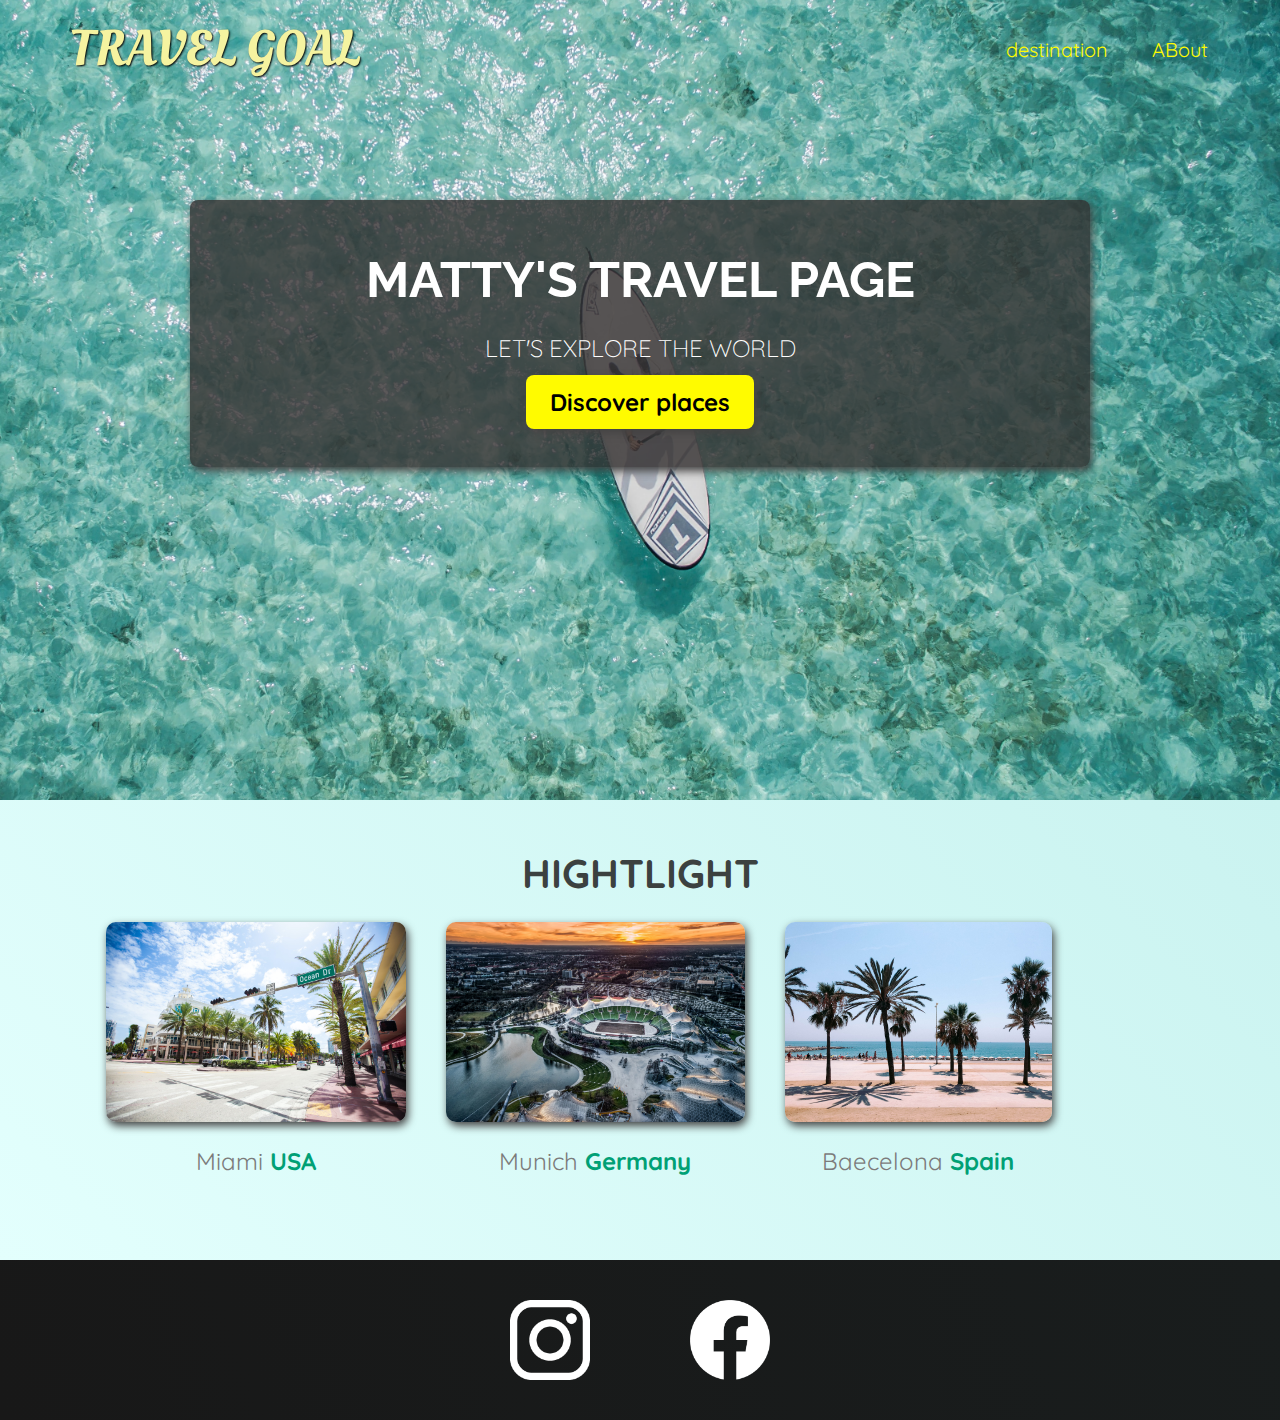
<file: index.html>
<!DOCTYPE html>
<html lang="en">
<head>
    <meta charset="UTF-8">
    <meta http-equiv="X-UA-Compatible" content="IE=edge">
    <meta name="viewport" content="width=device-width, initial-scale=1.0">
    <link rel="stylesheet" href="/style.css">
    <link
      href="https://fonts.googleapis.com/css2?family=Raleway:wght@700&family=Oleo+Script:wght@700&family=Quicksand:wght@300;500;700&display=swap"
      rel="stylesheet"
    />
    <link rel="stylesheet" href="/shared.css">
    <link rel="stylesheet" href="/style.css">
    <title>Document</title>
</head>
<body>
    <header>

        <div id="page-logo" >
            <a href="/index.html">Travel Goal</a>
        </div>
        
        <nav>
            <ul>
                <li><a href="/placees.html">destination</a></li>
                <li><a href="/destination.html">ABout</a></li>
            </ul>
        </nav>
    </header>
    <main>
        <section id="hero">
            <div id="hero-content">
                <h1>Matty's Travel Page</h1>
                <p>Let's explore the world</p>
                <a href="/placees.html">Discover places</a>
            </div>
            
        </section>
        <section id="hightlight" >
            <h2>hightlight</h2>
            <ul id="destination" >
                <li class="destination">
                    <img src="/images/miami.jpg" alt="">
                    <p>Miami  <strong>USA</strong>  </p>
                </li>
                <li class="destination">
                    <img src="/images/munich.jpg" alt="">
                    <p>Munich <strong>Germany</strong></p>
                </li>
                <li class="destination">
                    <img src="/images/barcelona.jpg" alt="">
                    <p>Baecelona <strong>Spain</strong></p>
                </li>
            </ul>
        </section>  
    </main>
    
    <footer>
        <ul>
            <li>
                <a href="https://www.instagram.com"><img src="/icons/insta.png" alt=""></a>
            </li>
            <li>
                <a href="https://www.facebook.com"><img src="/icons/facebook.png" alt=""></a>
            </li>
        </ul>
    </footer>
</body>
</html>
</file>
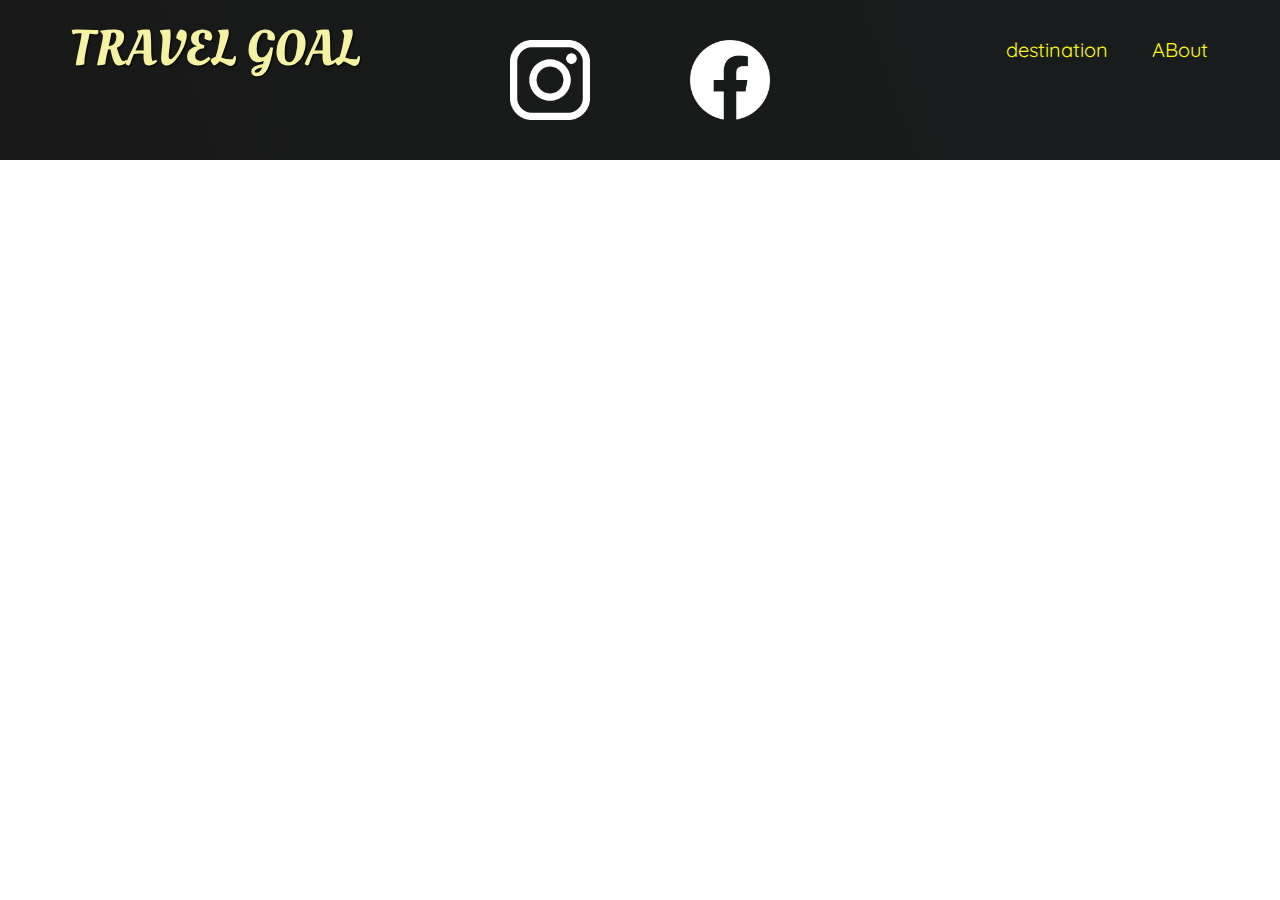
<file: destination.html>
<!DOCTYPE html>
<html lang="en">
<head>
    <meta charset="UTF-8">
    <meta http-equiv="X-UA-Compatible" content="IE=edge">
    <meta name="viewport" content="width=device-width, initial-scale=1.0">
    <link rel="stylesheet" href="/style.css">
    <link
      href="https://fonts.googleapis.com/css2?family=Raleway:wght@700&family=Oleo+Script:wght@700&family=Quicksand:wght@300;500;700&display=swap"
      rel="stylesheet"
    />
    <link rel="stylesheet" href="/shared.css">
    <link rel="stylesheet" href="/style.css">
    <title>Document</title>
</head>
<body>
    <header>

        <div id="page-logo" >
            <a href="/index.html">Travel Goal</a>
        </div>
        
        <nav>
            <ul>
                <li><a href="/placees.html">destination</a></li>
                <li><a href="/destination.html">ABout</a></li>
            </ul>
        </nav>
    </header>
    <main>
        
    </main>
    
    <footer>
        <ul>
            <li>
                <a href="https://www.instagram.com"><img src="/icons/insta.png" alt=""></a>
            </li>
            <li>
                <a href="https://www.facebook.com"><img src="/icons/facebook.png" alt=""></a>
            </li>
        </ul>
    </footer>
</body>
</html>
</file>
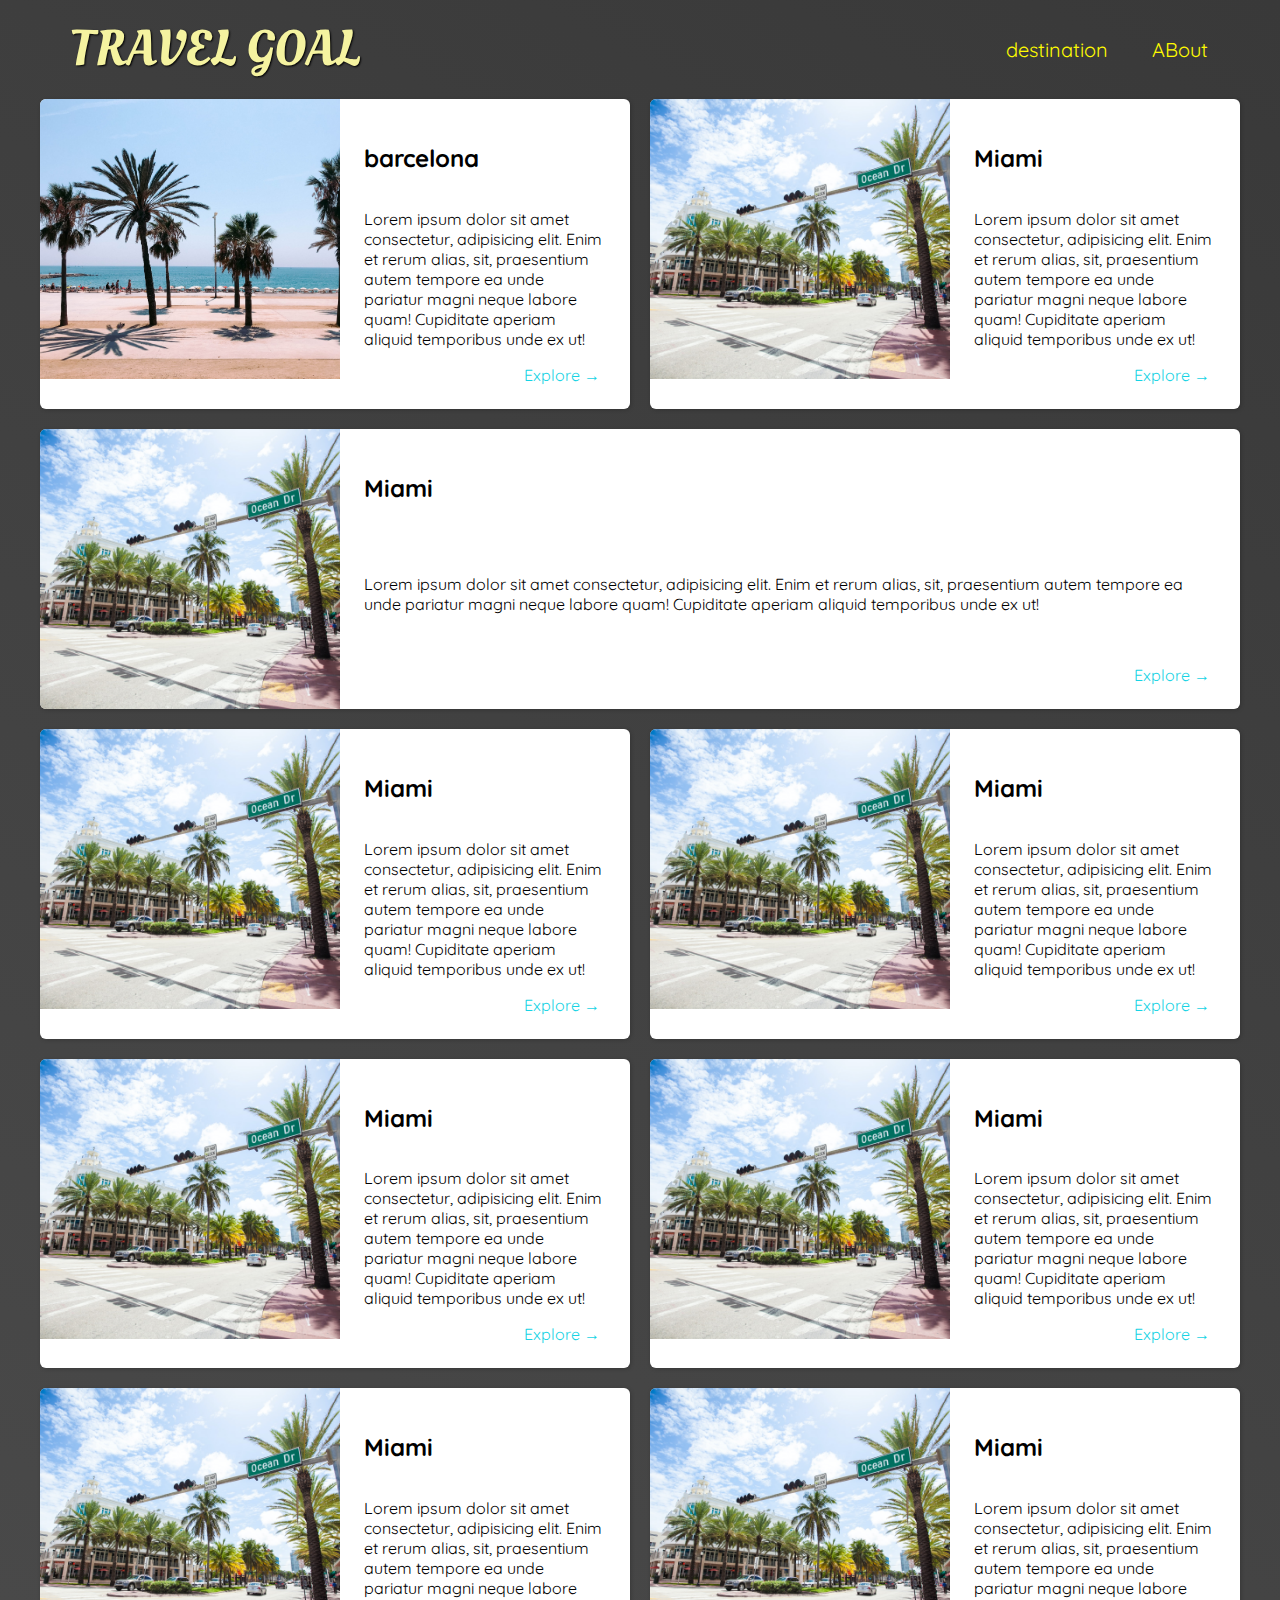
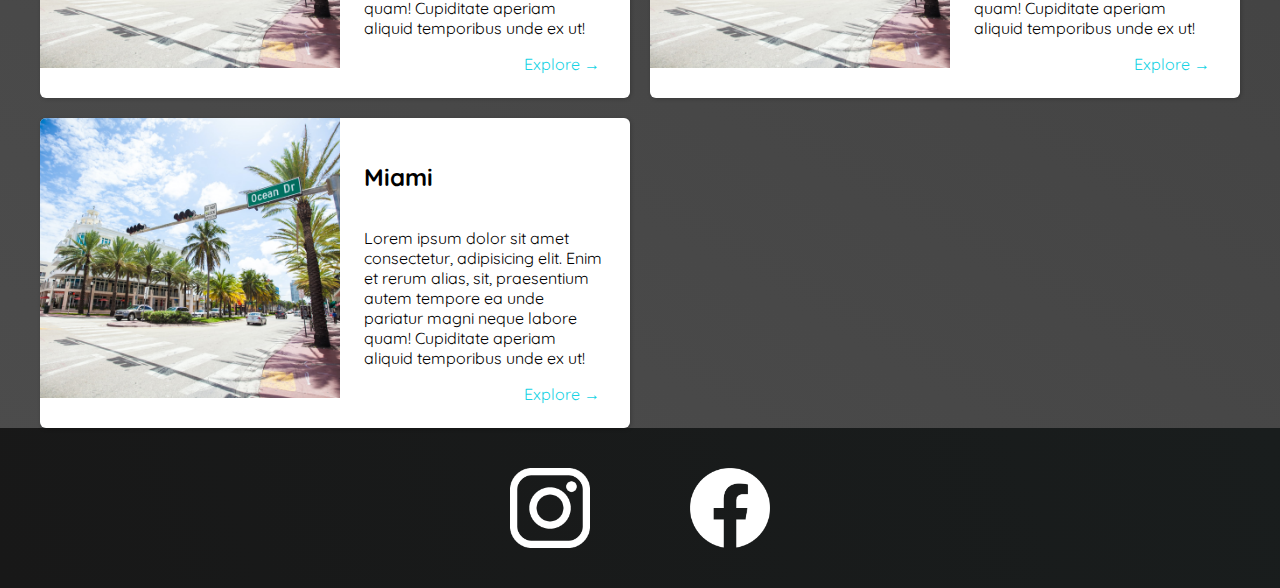
<file: placees.html>
<!DOCTYPE html>
<html lang="en">
<head>
    <meta charset="UTF-8">
    <meta http-equiv="X-UA-Compatible" content="IE=edge">
    <meta name="viewport" content="width=device-width, initial-scale=1.0">
    <link rel="stylesheet" href="/style.css">
    <link
      href="https://fonts.googleapis.com/css2?family=Raleway:wght@700&family=Oleo+Script:wght@700&family=Quicksand:wght@300;500;700&display=swap"
      rel="stylesheet"
    />
    <link rel="stylesheet" href="/shared.css">
    <link rel="stylesheet" href="/places.css">
    <title>Document</title>
</head>
<body>
    <header>

        <div id="page-logo" >
            <a href="/index.html">Travel Goal</a>
        </div>
        
        <nav>
            <ul>
                <li><a href="/placees.html">destination</a></li>
                <li><a href="/destination.html">ABout</a></li>
            </ul>
        </nav>
    </header>
    <main>
        <ul>
            <li>
                <img src="/images/barcelona.jpg" alt="">
                <div class="item-content">
                    <h2>barcelona</h2>
                    <p>Lorem ipsum dolor sit amet consectetur, adipisicing elit. Enim et 
                        rerum alias, sit, praesentium autem tempore ea unde pariatur magni neque 
                        labore quam! Cupiditate aperiam aliquid temporibus unde ex ut!
                    </p>
                        <div class="action">
                            <a href="https://wikipedia.org">Explore &#x2192</a>
                        </div>
                </div>   
            </li>
            <li>
                <img src="/images/cities/miami.jpg" alt="">
                <div class="item-content">
                    <h2>Miami</h2>
                    <p>Lorem ipsum dolor sit amet consectetur, adipisicing elit. Enim et 
                        rerum alias, sit, praesentium autem tempore ea unde pariatur magni neque 
                        labore quam! Cupiditate aperiam aliquid temporibus unde ex ut!
                    </p>
                        <div class="action">
                            <a href="https://wikipedia.org">Explore &#x2192</a>
                        </div>
                </div>   
            </li>
            <li>
                <img src="/images/cities/miami.jpg" alt="">
                <div class="item-content">
                    <h2>Miami</h2>
                    <p>Lorem ipsum dolor sit amet consectetur, adipisicing elit. Enim et 
                        rerum alias, sit, praesentium autem tempore ea unde pariatur magni neque 
                        labore quam! Cupiditate aperiam aliquid temporibus unde ex ut!
                    </p>
                        <div class="action">
                            <a href="https://wikipedia.org">Explore &#x2192</a>
                        </div>
                </div>   
            </li>
            <li>
                <img src="/images/cities/miami.jpg" alt="">
                <div class="item-content">
                    <h2>Miami</h2>
                    <p>Lorem ipsum dolor sit amet consectetur, adipisicing elit. Enim et 
                        rerum alias, sit, praesentium autem tempore ea unde pariatur magni neque 
                        labore quam! Cupiditate aperiam aliquid temporibus unde ex ut!
                    </p>
                        <div class="action">
                            <a href="https://wikipedia.org">Explore &#x2192</a>
                        </div>
                </div>   
            </li>
            <li>
                <img src="/images/cities/miami.jpg" alt="">
                <div class="item-content">
                    <h2>Miami</h2>
                    <p>Lorem ipsum dolor sit amet consectetur, adipisicing elit. Enim et 
                        rerum alias, sit, praesentium autem tempore ea unde pariatur magni neque 
                        labore quam! Cupiditate aperiam aliquid temporibus unde ex ut!
                    </p>
                        <div class="action">
                            <a href="https://wikipedia.org">Explore &#x2192</a>
                        </div>
                </div>   
            </li>
            <li>
                <img src="/images/cities/miami.jpg" alt="">
                <div class="item-content">
                    <h2>Miami</h2>
                    <p>Lorem ipsum dolor sit amet consectetur, adipisicing elit. Enim et 
                        rerum alias, sit, praesentium autem tempore ea unde pariatur magni neque 
                        labore quam! Cupiditate aperiam aliquid temporibus unde ex ut!
                    </p>
                        <div class="action">
                            <a href="https://wikipedia.org">Explore &#x2192</a>
                        </div>
                </div>   
            </li>
            <li>
                <img src="/images/cities/miami.jpg" alt="">
                <div class="item-content">
                    <h2>Miami</h2>
                    <p>Lorem ipsum dolor sit amet consectetur, adipisicing elit. Enim et 
                        rerum alias, sit, praesentium autem tempore ea unde pariatur magni neque 
                        labore quam! Cupiditate aperiam aliquid temporibus unde ex ut!
                    </p>
                        <div class="action">
                            <a href="https://wikipedia.org">Explore &#x2192</a>
                        </div>
                </div>   
            </li>
            <li>
                <img src="/images/cities/miami.jpg" alt="">
                <div class="item-content">
                    <h2>Miami</h2>
                    <p>Lorem ipsum dolor sit amet consectetur, adipisicing elit. Enim et 
                        rerum alias, sit, praesentium autem tempore ea unde pariatur magni neque 
                        labore quam! Cupiditate aperiam aliquid temporibus unde ex ut!
                    </p>
                        <div class="action">
                            <a href="https://wikipedia.org">Explore &#x2192</a>
                        </div>
                </div>   
            </li>
            <li>
                <img src="/images/cities/miami.jpg" alt="">
                <div class="item-content">
                    <h2>Miami</h2>
                    <p>Lorem ipsum dolor sit amet consectetur, adipisicing elit. Enim et 
                        rerum alias, sit, praesentium autem tempore ea unde pariatur magni neque 
                        labore quam! Cupiditate aperiam aliquid temporibus unde ex ut!
                    </p>
                        <div class="action">
                            <a href="https://wikipedia.org">Explore &#x2192</a>
                        </div>
                </div>   
            </li>
            <li>
                <img src="/images/cities/miami.jpg" alt="">
                <div class="item-content">
                    <h2>Miami</h2>
                    <p>Lorem ipsum dolor sit amet consectetur, adipisicing elit. Enim et 
                        rerum alias, sit, praesentium autem tempore ea unde pariatur magni neque 
                        labore quam! Cupiditate aperiam aliquid temporibus unde ex ut!
                    </p>
                        <div class="action">
                            <a href="https://wikipedia.org">Explore &#x2192</a>
                        </div>
                </div>   
            </li>
        </ul>
    </main>
    
    <footer>
        <ul>
            <li>
                <a href="https://www.instagram.com"><img src="/icons/insta.png" alt=""></a>
            </li>
            <li>
                <a href="https://www.facebook.com"><img src="/icons/facebook.png" alt=""></a>
            </li>
        </ul>
    </footer>
</body>
</html>
</file>
<file: style.css>
#hero {
    height: 800px;
    background-image: url("/images/ocean.jpg");
    background-position: center;
    background-size: cover;
}

#hero-content {
    width: 900px;
    background-color: rgba(51, 47, 47, 0.8);
    box-shadow: 2px 4px 8px rgb(68, 67, 67);
    border-radius: 8px;
    text-align: center;
    padding: 50px 0;
    margin: 0 auto;
    position: relative;
    top: 200px;
}

#hero-content h1 {
    color: white;
    text-transform: uppercase;
    font-size: 50px;
    font-family: "Raleway";
    margin: 0;
}

#hero-content p {
    color: white;
    text-transform: uppercase;
    font-size: 24px;
    font-weight: 300;
}

#hero-content a {
    text-decoration: none;
    background-color: rgb(255, 251, 0);
    padding: 12px 24px;
    color: black;
    font-size: 24px;
    font-weight: 700;
    border-radius: 8px;
    box-shadow: 2px 4px 8px rgb(68, 67, 67);
}

#hero-content a:hover {
    background-color: rgb(255, 180, 0);
}

#hightlight {
    padding: 24px;
    background: linear-gradient(45deg,rgb(227,255,253), rgb(202,243,240));
}

#hightlight h2 {
    text-transform: uppercase;
    text-align: center;
    font-size: 40px;
    color: rgb(59, 65, 64);
    margin: 24px 0;
}

#destination {
    display : flex;
    width: 90%;
    margin: auto;
    margin-bottom: 40px;
}

.destination {
    margin: 0 20px ;
}

.destination p {
    text-align: center;
    font-size: 24px;
    color: rgb(124, 123, 123);
    margin: 20px 0;
}

.destination img {
    height: 200px;
    width: 100%;
    box-shadow: 2px 4px 8px rgb(68, 67, 67);
    border-radius: 10px;
    object-fit: cover;
}

.destination strong {
    color: rgb(0, 160, 117);
}
</file>
<file: shared.css>
body {
    font-family: "quicksand";
    margin: 0;
}



header {
    display: flex;
    justify-content: space-between;
    align-items: center;
    padding: 15px 60px;
    position: absolute;
    width: 100%;
    top: 0;
    left: 0;
    box-sizing: border-box;
}



ul {
    list-style: none;
    margin: 0;
    padding: 0;
}

header ul {
    display: flex;
}

header li {
    margin-left: 20px;
}

header a {
    color: rgb(255, 251, 0);
    text-decoration: none;
    font-size: 20px;
    padding: 12px;
    text-shadow: 1px 1px 2px rgba(0, 0, 0, 0);
    border-radius: 6px;
}

header nav a:hover {
    color: rgb(77, 77, 77);
    background-color: rgb(255, 251, 0);
}

footer {
    background: linear-gradient(70deg, rgb(24,24,24), rgb(25,29,29));
}

footer ul {
    display: flex;
    justify-content: center;
    padding: 40px;
}

footer li{
    width: 80px;
    height: 80px;
    margin: 0 50px;
}

footer img {
    width: 100%;
    height: 100%;
}

#page-logo a {
    padding: 10px;
    font-family: "Oleo Script", sans-serif;
    color: rgb(245, 243, 160) ;
    font-size: 50px;
    text-decoration: none;
    text-transform: uppercase;
    text-shadow: 1px 1px 2px rgb(0, 0, 0);
}
</file>
<file: places.css>
body {
    background: linear-gradient(30deg, rgb(77,77,77), rgb(57,57,57));
}

header {
    position: static;
}

main ul {
    width: 1200px;
    margin: 0 auto;
    display: grid;
    grid-template-columns: 1fr 1fr;
    gap: 20px 20px;

}

li:nth-of-type(3) {
    grid-column: 1/ span 2;
}

main li {
   display: flex; 
   background-color: white;
   box-shadow: 1px 1px 4px   rgba(0, 0, 0, 0.2);
   border-radius: 6px;
   overflow: hidden;
  
}

main li img {
    width: 300px;
    height: 280px;
    object-fit: cover;
}

.item-content {
    padding: 24px;
    display: flex;
    flex-direction: column;
    justify-content: space-between;
}

.action {
    text-align: right;
}

.action a {
    text-decoration: none;
    padding: 6px;
    color: rgb(22, 211, 228);
}

.action a:hover {
    background-color: rgb(138, 229, 239);
}
</file>
